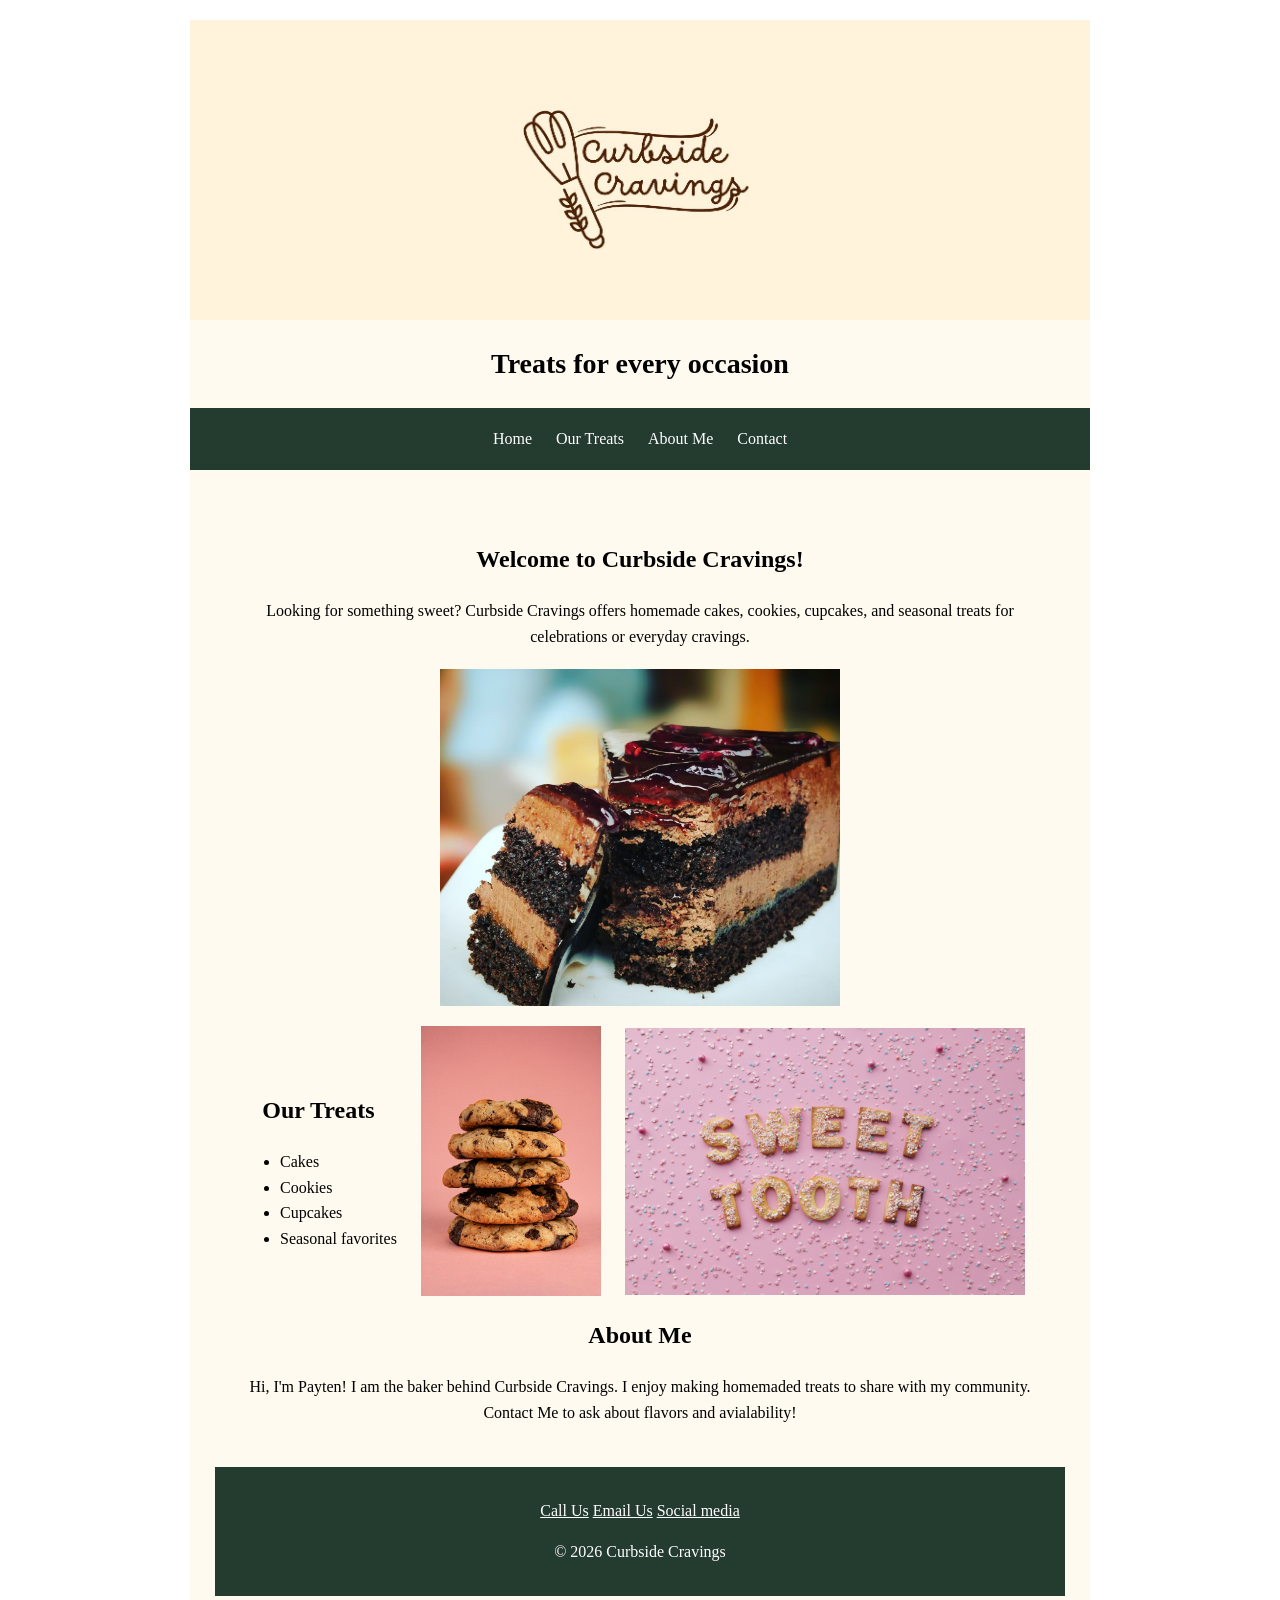
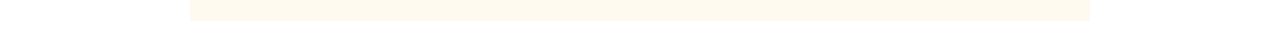
<file: index.html>
<!DOCTYPE html>
<html lang="en">
<head>
	<meta charset="UTF-8">
	<meta name="viewport" content="width=device-width, initial-scale=1.0"> 
	<title>Curbside Cravings</title>
	<link rel="stylesheet" href="styles.css">

	<!--Final project for CMIS 410 by Payten Shrader, all content is fictional for a class project-->

</head>

<body>
	<div id="wrapper">
		<header>
			<a href="index.html">
				<img src="images/logo.jpg" alt="Curbside Cravings homepage">
						
			</a>
			<p>Treats for every occasion</p>
		</header>

		<nav>
			<a href="index.html">Home</a>
			<a href="treats.html">Our Treats</a>
			<a href="about">About Me</a>
			<a href="contact">Contact</a>
		</nav>

	<main>
		<main class="home-content">
		<h2>Welcome to Curbside Cravings!</h2>
		<p>
			Looking for something sweet? Curbside Cravings offers homemade cakes, cookies, cupcakes, and seasonal treats for celebrations or everyday cravings.
		</p>

		<img class="cake" src="images/chocolate-cake.jpg"
			alt="Chocolate cake topped with berries">
<div class="treats-row">
	<div class="treat-text">
		<h2 id="treats">Our Treats</h2>
		<ul>
			<li>Cakes</li>
			<li>Cookies</li>
			<li>Cupcakes</li>
			<li>Seasonal favorites</li>
		</ul>
	</div>

	<img src="images/cookies.jpg" alt="Stack of Chocolate chip cookies" width="180">
	<img class="sweet-tooth" src="images/sweettooth.jpg" alt="Pink sweet tooth graphic" width="400">
</div>
		<h2 id="about">About Me</h2>
		<p>
			Hi, I'm Payten! I am the baker behind Curbside Cravings. I enjoy making homemaded treats to share with my community. 
			Contact Me to ask about flavors and avialability!
		</p>
	</main>

	<footer id="contact">
		<p>
			<a href="tel:+16602530841">Call Us</a>
			<a href="mailto:curbsidecravings@gmail.com">Email Us</a>
			<a href="https:www.facebook.com">
				Social media
			</a>
		</p>

		<p>
			
		</a>
<p>&copy; 2026 Curbside Cravings</p>
</footer>
</div>
</body>
</html>
</file>
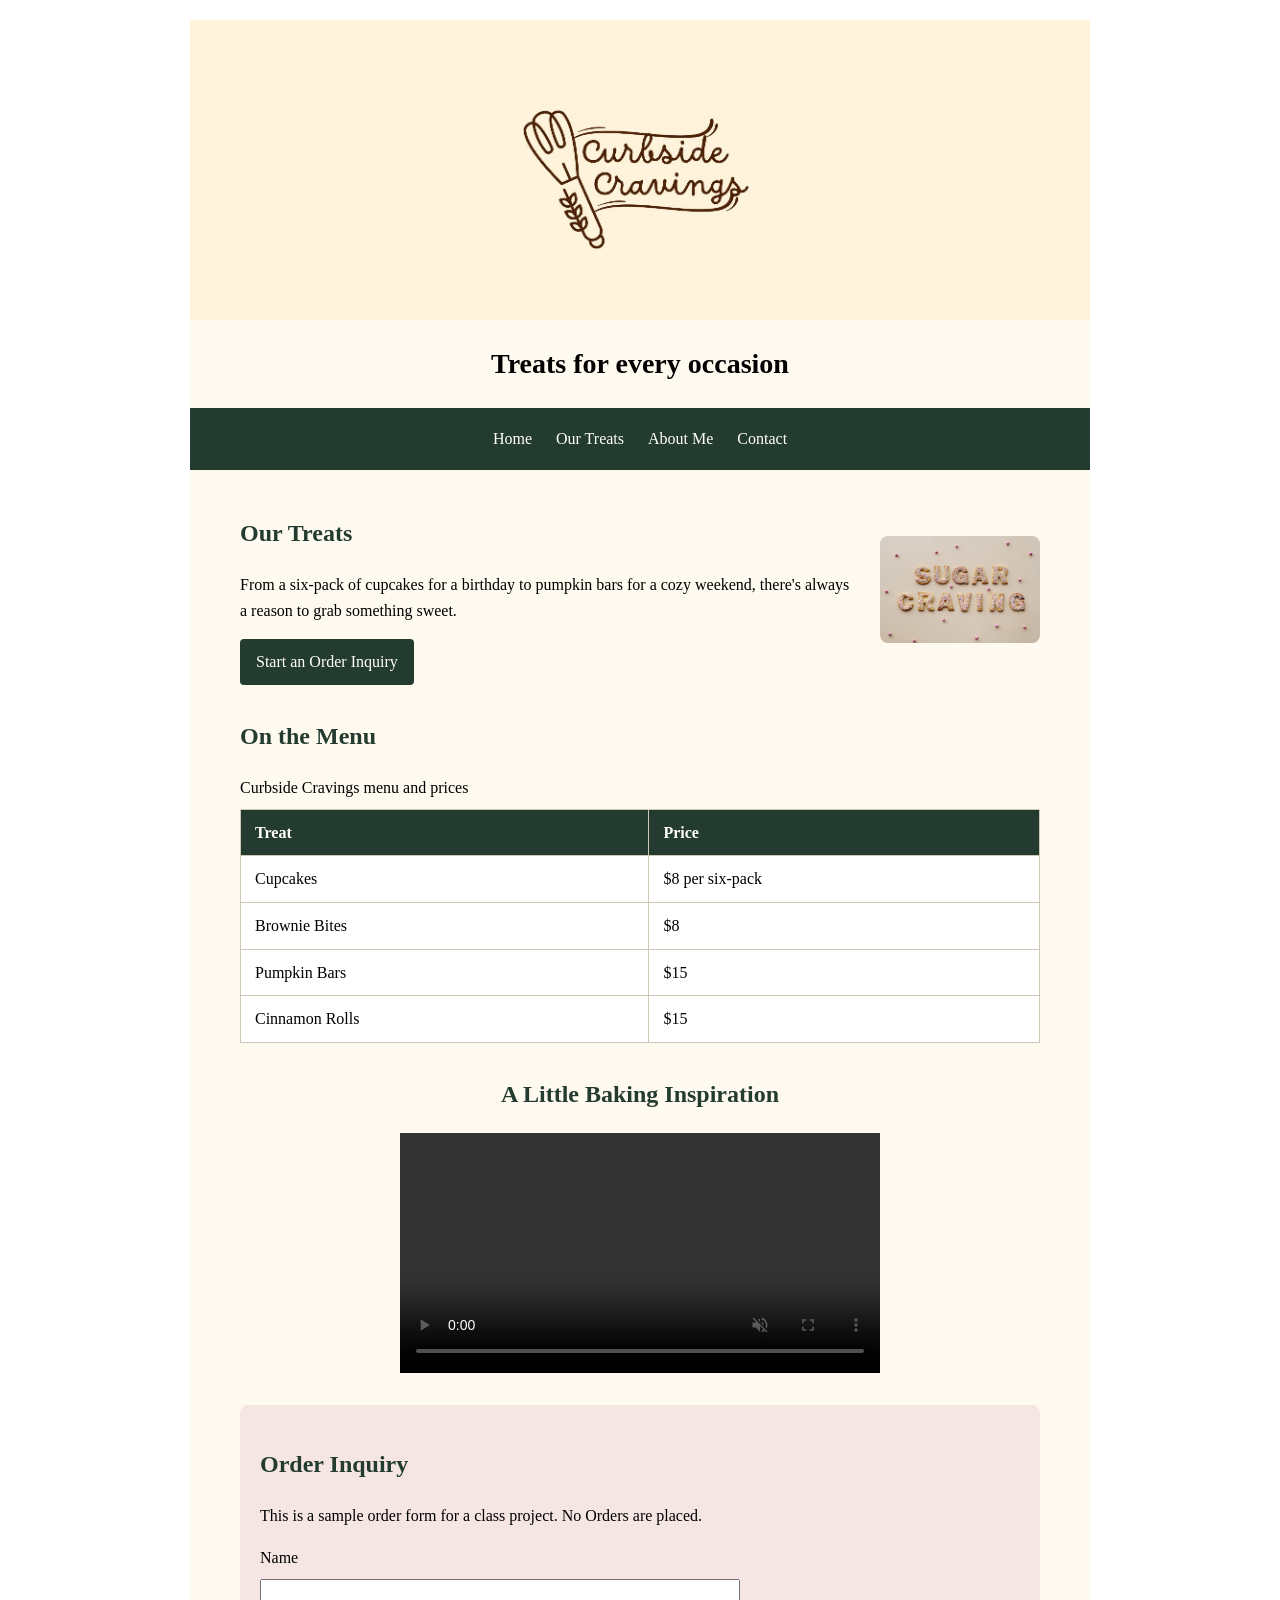
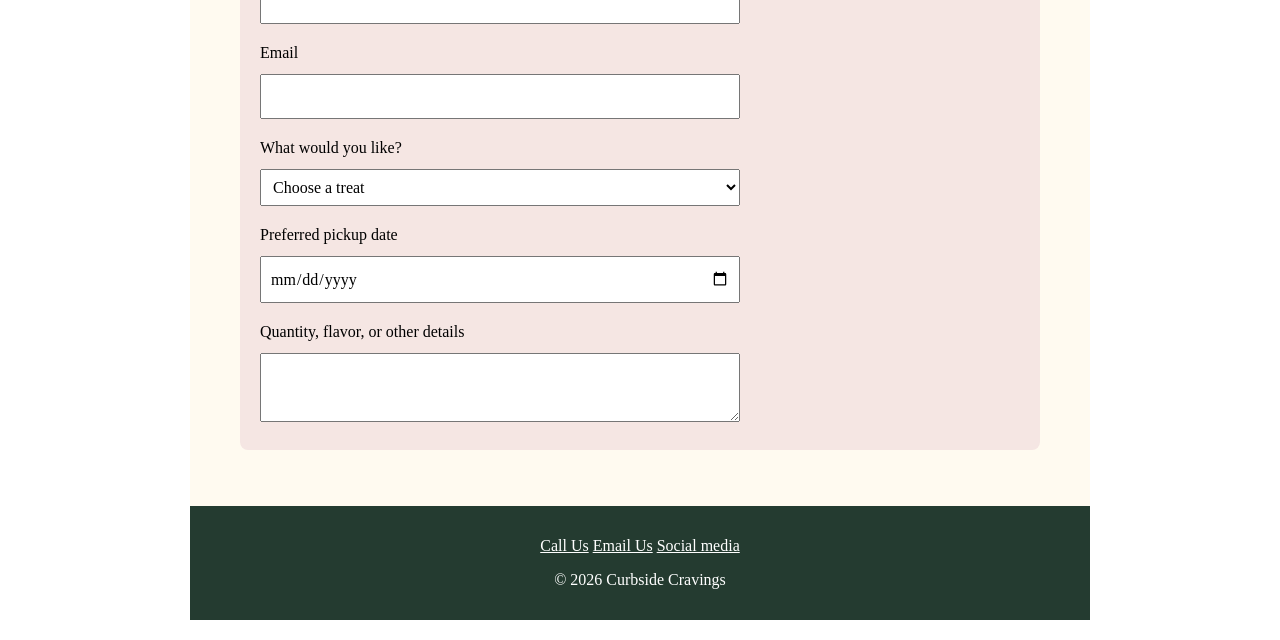
<file: treats.html>
<!DOCTYPE html>
<html lang="en">
<head>
	<meta charset="UTF-8">
	<meta name="viewport" content="width=device-width, initial-scale=1.0"> 
	<title>Our Treats | Curbside Cravings</title>
	<link rel="stylesheet" href="styles.css?v=3">

	<!--Final project for CMIS 410 by Payten Shrader, all content is fictional for a class project-->
<body>
	<div id="wrapper">
		<header>
			<a href="index.html">
				<img src="images/logo.jpg" alt="Curbside Cravings homepage">
						
			</a>
			<p>Treats for every occasion</p>
		</header>

		<nav>
			<a href="index.html">Home</a>
			<a href="treats">Our Treats</a>
			<a href="about">About Me</a>
			<a href="contact">Contact</a>
		</nav>
		
<main class="treats-page">
	<section class="menu-intro">
		<div>
			<h1>Our Treats</h1>
			<p>From a six-pack of cupcakes for a birthday to pumpkin bars for a cozy weekend, there's always a reason to grab something sweet.</p>
			<a class="menu-button" href="#order">Start an Order Inquiry</a>
		</div>

		<img src="images/sugarcravings.jpg" alt="Cream Sugar Cravings graphic">
	</section>

	<section>
		<h2>On the Menu</h2>
		<table>
			<caption>Curbside Cravings menu and prices</caption>
			<thead>
				<tr>
					<th scope="col">Treat</th>
					<th scope="col">Price</th>
				</tr>
			</thead>
			<tbody>
				<tr><td>Cupcakes</td><td>$8 per six-pack</td></tr>
				<tr><td>Brownie Bites</td><td>$8</td></tr>
				<tr><td>Pumpkin Bars</td><td>$15</td></tr>
				<tr><td>Cinnamon Rolls</td><td>$15</td></tr>
			</tbody>
		</table>
	</section>

	<section class="baking-video">
		<h2>A Little Baking Inspiration</h2>

		<div class="video-center">
		<video width="480" controls autoplay muted loop playsinline>
			<source src="images/cupcakevideo.mp4" type="video/mp4">
		</video>
		</div>
	</section>

	<section id="order" class="order-section">
		<h2>Order Inquiry</h2>
		<p>This is a sample order form for a class project. No Orders are placed.</p>

		<form>
			<label for="customer-name">Name</label>
			<input type="text" id="customer-name" name="customer-name">

			<label for="customer-email">Email</label>
			<input type="email" id="customer-email" name="customer-email">

			<label for="treat">What would you like?</label>
			<select id="treat" name="treat">
				<option value=" ">Choose a treat</option>
				<option>Cupcakes</option>
				<option>Brownie Bites</option>
				<option>Pumpkin Bars</option>
				<option>Cinnamon Rolls</option>
			</select>

		<label for="pickup">Preferred pickup date</label>
		<input type="date" id="pickup" name="pickup" >

		<label fro="details">Quantity, flavor, or other details</label>
		<textarea id="details" name="details" row="4"></textarea>
		</form>
	</section>
</main>

<footer id="contact">
		<p>
			<a href="tel:+16602530841">Call Us</a>
			<a href="mailto:curbsidecravings@gmail.com">Email Us</a>
			<a href="https:www.facebook.com">
				Social media
			</a>
		</p>
<p>&copy; 2026 Curbside Cravings</p>
</footer>
	</div>
</body>
</html>
</file>
<file: styles.css>
/*General styles */
<link rel="stylesheet" href="styles.css">

body {
	background-color: #d6c39e;
	color: #243b30;
	font-family: Arial, sans-serif;
	margin: 0;
}

#wrapper {
	width: 90%;
	max-width: 900px;
	margin: 20px auto;
	background-color: #fffaf0;
}

header {
	text-align: center;
	padding: 20px;
}

nav {
	background-color: #243b30;
	color: white;
	text-align: center;
	padding: 15px;
	line-height: 2;
}

nav a {
	color: white;
	margin: 0 10px;
	text-decoration: none;
}

nav a:hover {
	text-decoration: underline;
}

main {
	padding: 25px;
	line-height: 1.6;
}

.cake {
	display: block;
	width: 400px;
	max-width: 100%;
	height: auto;
	margin: 20px auto;
}

footer {
	background-color: #243b30;
	color: white;
	text-align: center;
	padding: 15px;
}

footer a {
	color: white;
}

header {
	padding: 0;
	text-align: center;
}

header img {
	display: block;
	width: 100%;
	height: auto;
}

header p {
	font-size: 28px;
	font-weight: bold;
}

header a {
	text-decoration: none;
	color: inherit;
}

main.home-content h1,
main.home-content h2,
main.home-content h3,
main.home-content p {
	text-align: center;
}

main.home-content ul {
	width: fit-content;
	margin: 0 auto;
	text-align: left;
}

main.home-content .treats-row {
display: flex;
flex-wrap: wrap;
align-items: center;
gap: 24px;
}

main.home-content .treats-text h2 {
text-align: left;
}

main.home-content .treats-text ul {
margin-left: 0;
padding-left: 20px;
}

main.home-content .treats-row img {
width: 180px;
max-width: 100%;
height: auto;
margin: 0;
}

main.home-content .treats-row img.sweet-tooth {
	width: 400px;
}

.treats-page {
max-width: 800px;
margin: 0 auto;
padding: 24px;
}

.treats-page section {
margin-bottom: 32px;
}

.treats-page h1,
.treats-page h2 {
color: #243b30;
}

.menu-intro {
display: flex;
flex-wrap: wrap;
align-items: center;
gap: 24px;
}

.menu-intro div {
flex: 1 1 250px;
}

.menu-intro img {
width: 160px;
max-width: 100%;
height: auto;
border-radius: 8px;
}

.menu-button {
display: inline-block;
padding: 10px 16px;
background-color: #243b30;
color: white;
text-decoration: none;
border-radius: 4px;
}

.treats-page table {
width: 100%;
border-collapse: collapse;
background-color: white;
}

.treats-page caption {
padding-bottom: 8px;
text-align: left;
}

.treats-page th,
.treats-page td {
padding: 10px 14px;
border: 1px solid #cfc6b7;
text-align: left;
}

.treats-page th {
background-color: #243b30;
color: white;
}

.treats-page iframe {
display: block;
width: 100%;
max-width: 640px;
height: auto;
aspect-ratio: 16 / 9;
border: 0;
}

.order-section {
padding: 20px;
background-color: #f5e6e3;
border-radius: 8px;
}

.order-section form {
display: grid;
gap: 8px;
max-width: 480px;
}

.order-section input,
.order-section select,
.order-section textarea {
box-sizing: border-box;
width: 100%;
padding: 8px;
font: inherit;
margin-bottom: 8px;
}

.treats-page .baking-video h2{
	text-align: center;
}

.video-center {
	display: flex;
	justify-content: center;
}
.video-center > video,
.video-center > iframe {
	width: 480px;
	max-width: 100%;
	margin: 0;
}
</file>
